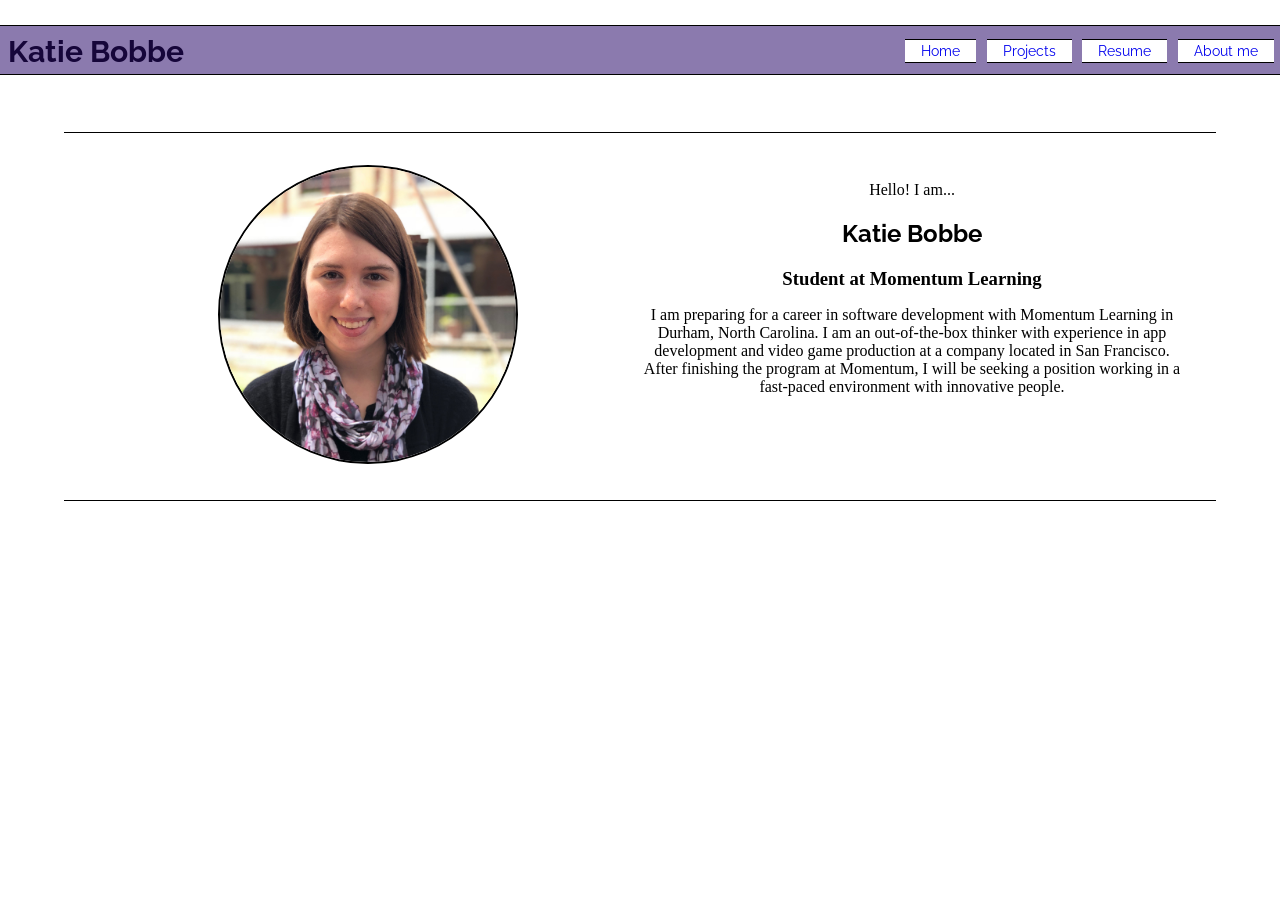
<file: index.html>
<!DOCTYPE html>
<html lang="en">
  <head>
    <title>Katie's Portfolio</title>
    <meta charset="utf-8">
    <meta http-equiv="X-UA-Compatible" content="IE=edge">
    <meta name="viewport" content="width=device-width, initial-scale=1">
    <meta name="viewport" content="initial-scale=1.0, width=device-width">
    <!-- import the webpage's stylesheet -->
    <link rel="stylesheet" href="styles.css">
    <link href="https://fonts.googleapis.com/css?family=Raleway" rel="stylesheet">
  </head>  

  <body>

    <div class="top-bar">
    <h2 class="name-top">Katie Bobbe</h2>
    <nav>
      <ul class="top-bar">
        <li class="top-bar-item"><a href="index.html">Home</a></li>
        <li class="top-bar-item"><a href="projects.html">Projects</a></li>
        <li class="top-bar-item"><a href="resume.html">Resume</a></li>
        <li class="top-bar-item"><a href="aboutme.html">About me</a></li>
        <!-- <li class="top-bar-item"><a href="travel.html">Travel</a></li> -->
      </ul>
    </nav>
    </div>

    <div class="clear-float"></div>

    <main class= "home-content">
      <img class="katie-img" src="katieimg.jpg">
      <div class="intro-content">
        <p>
          Hello! I am...
        </p>
        <h2 class="raleway-font">Katie Bobbe</h2>
        <h3>Student at Momentum Learning</h3>
        <p>
          I am preparing for a career in software development with Momentum Learning in Durham, North Carolina.
          I am an out-of-the-box thinker with experience in app development and video game production at a company located in San Francisco.
          After finishing the program at Momentum, I will be seeking a position working in a fast-paced environment with innovative people.
        </p>
      </div>

      <div class="clear-float"></div>

    </main>
    
  </body>
</html>
</file>
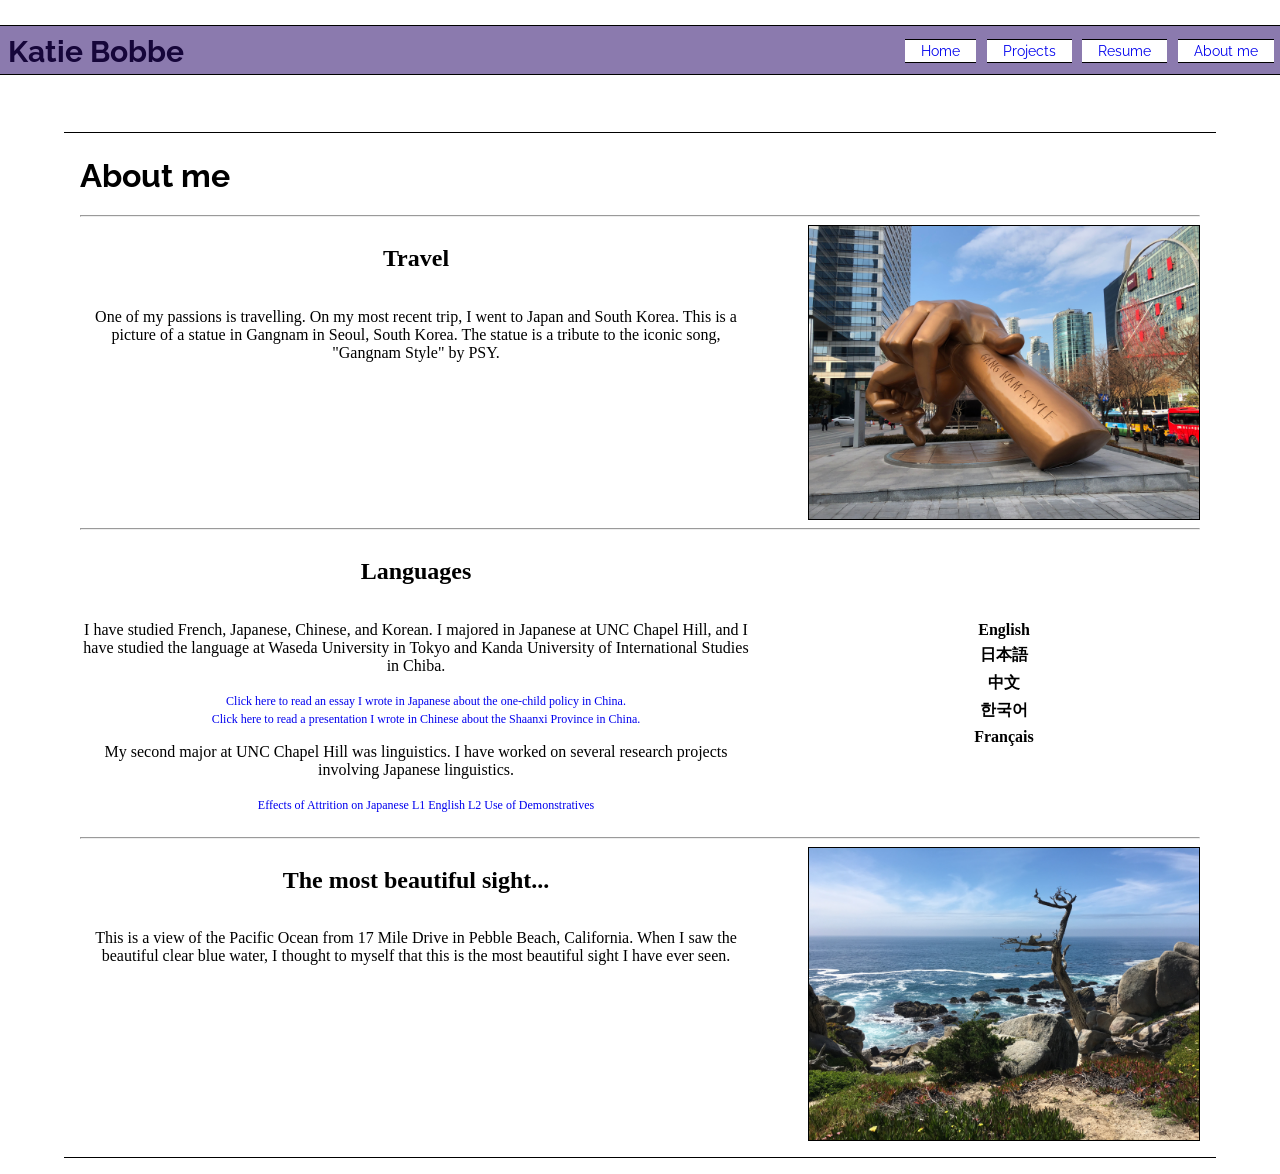
<file: aboutme.html>
<!DOCTYPE html>
<html lang="en">
  <head>
    <title>Katie's Portfolio</title>
    <meta charset="utf-8">
    <meta http-equiv="X-UA-Compatible" content="IE=edge">
    <meta name="viewport" content="width=device-width, initial-scale=1">
    <meta name="viewport" content="initial-scale=1.0, width=device-width">

    <!-- import the webpage's stylesheet -->
    <link rel="stylesheet" href="styles.css">
    <link href="https://fonts.googleapis.com/css?family=Raleway" rel="stylesheet">

  </head>  

  <body>
    <h2 class="name-top">Katie Bobbe</h2>

    <nav>
        <ul class="top-bar">
            <li class="top-bar-item"><a href="index.html">Home</a></li>
            <li class="top-bar-item"><a href="projects.html">Projects</a></li>
            <li class="top-bar-item"><a href="resume.html">Resume</a></li>
            <li class="top-bar-item"><a href="aboutme.html">About me</a></li>
        </ul>
    </nav>

    <div class="clear-float"></div>

    <main class="other-page-content">
      <h1 class="title-left">About me</h1>
      <hr>
      <h2 class="title-left project-title"> Travel </h2>
      <img class="project-img" src="gangnam.jpg">
      <div class="project-text">
        <p>
            One of my passions is travelling. On my most recent trip, I went to Japan and South Korea.
            This is a picture of a statue in Gangnam in Seoul, South Korea.
            The statue is a tribute to the iconic song, "Gangnam Style" by PSY.
        </p>
    </div>

    <div class="clear-float"></div>

      <hr>
        <h2 class="title-left project-title">Languages</h2>
        <ul class="language-list">
            <li>English</li>
            <li>日本語</li>
            <li>中文</li>
            <li>한국어</li>
            <li>Français</li>
        </ul>

        <div class="project-text">
          <p class="language-text">
              I have studied French, Japanese, Chinese, and Korean. I majored in Japanese at UNC Chapel Hill, and I have studied the language at Waseda University in Tokyo and Kanda University of International Studies in Chiba.
          </p>

          <ul class= "project-link-list">
            <li class="project-link-items"><a href= "Japanese_essay.pdf">Click here to read an essay I wrote in Japanese about the one-child policy in China.</a></li>
            <li class="project-link-items"><a href= "Shaanxi.pdf">Click here to read a presentation I wrote in Chinese about the Shaanxi Province in China.</a></li>
          </ul>

          <p>
              My second major at UNC Chapel Hill was linguistics. I have worked on several research projects involving Japanese linguistics.
          </p>

          <ul class= "project-link-list">
                <li class="project-link-items"><a href= "linguistics490.pdf">Effects of Attrition on Japanese L1 English L2 Use of Demonstratives</a></li>
              </ul>
        </div>

      <div class="clear-float"></div>

      <hr>
      <h2 class="title-left project-title">The most beautiful sight...</h2>
        <img class="project-img" src="beautifulsight.jpg">
        <div class="project-text">
          <p>
              This is a view of the Pacific Ocean from 17 Mile Drive in Pebble Beach, California. When I saw the beautiful clear blue water, I thought to myself that this is the most beautiful sight I have ever seen.
          </p>
          
        </div>
        
      <div class="clear-float"></div>

    </main>
  </body>
</html>
</file>
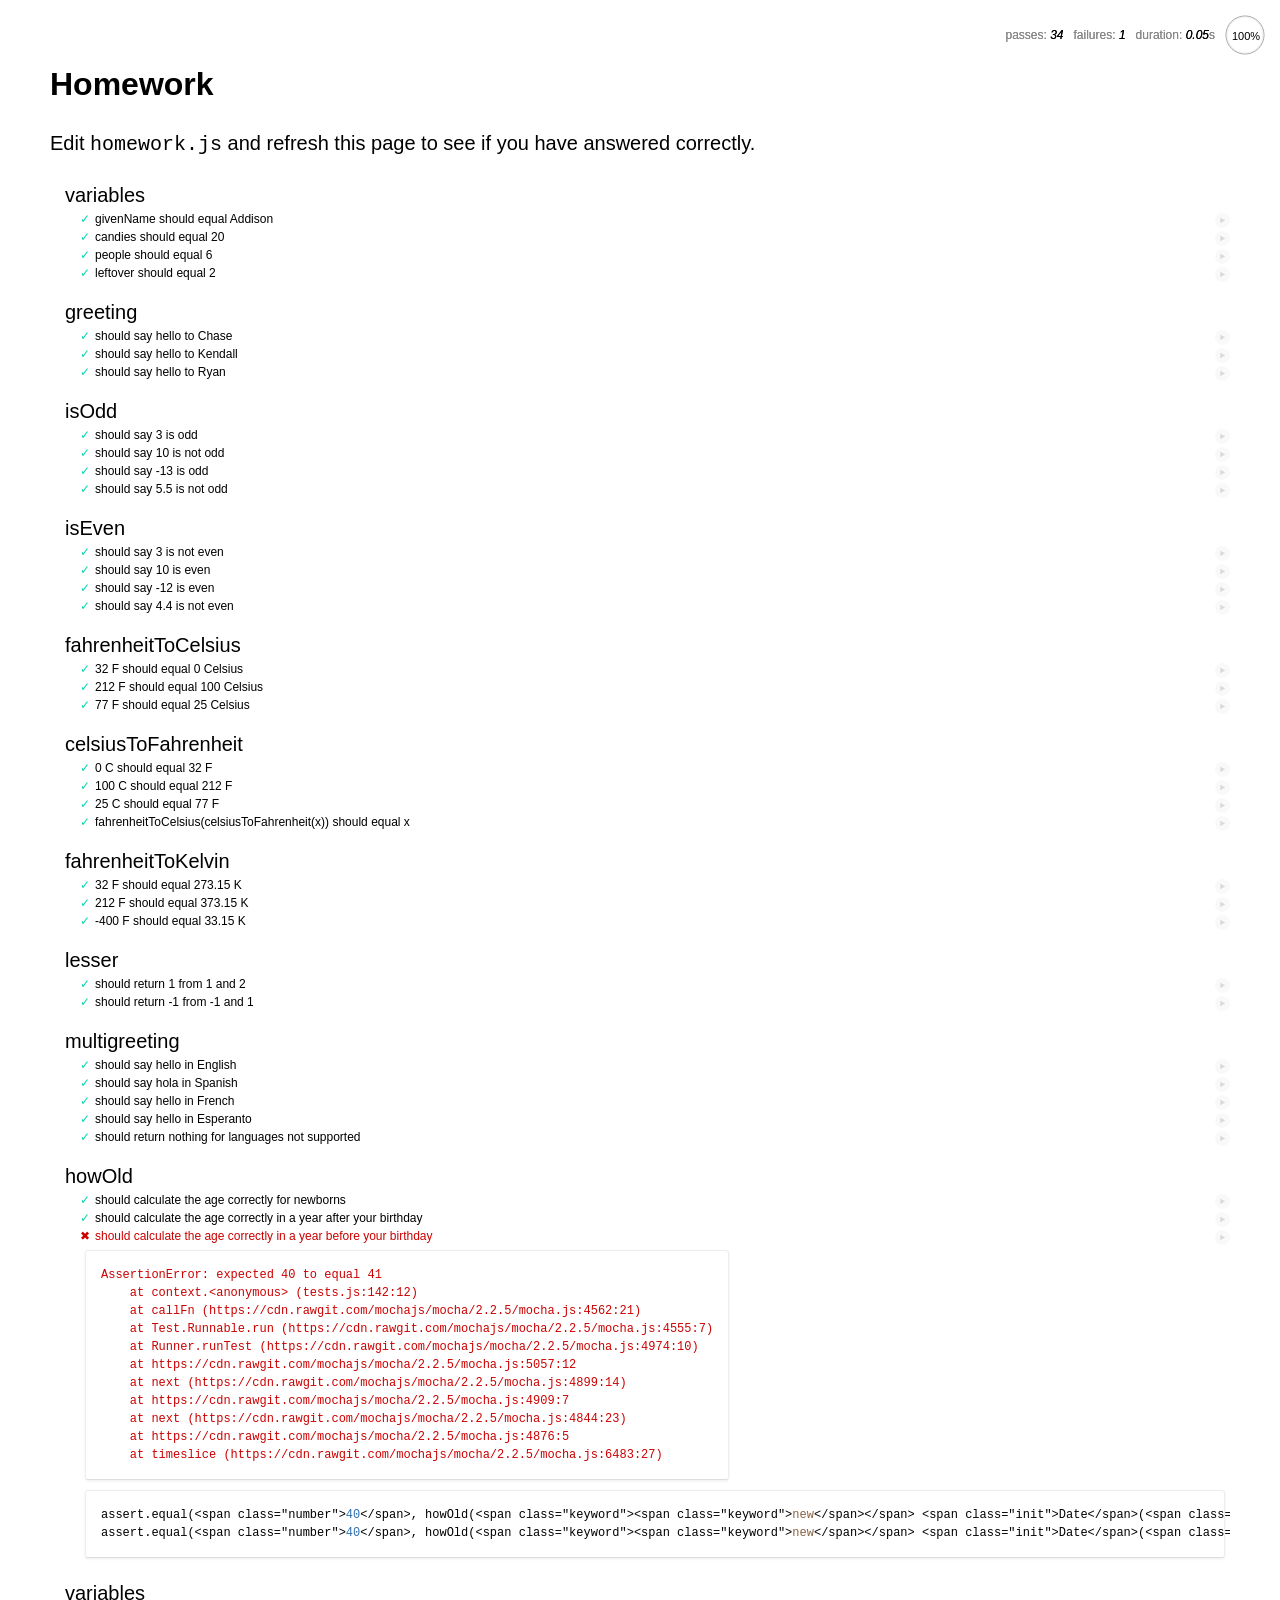
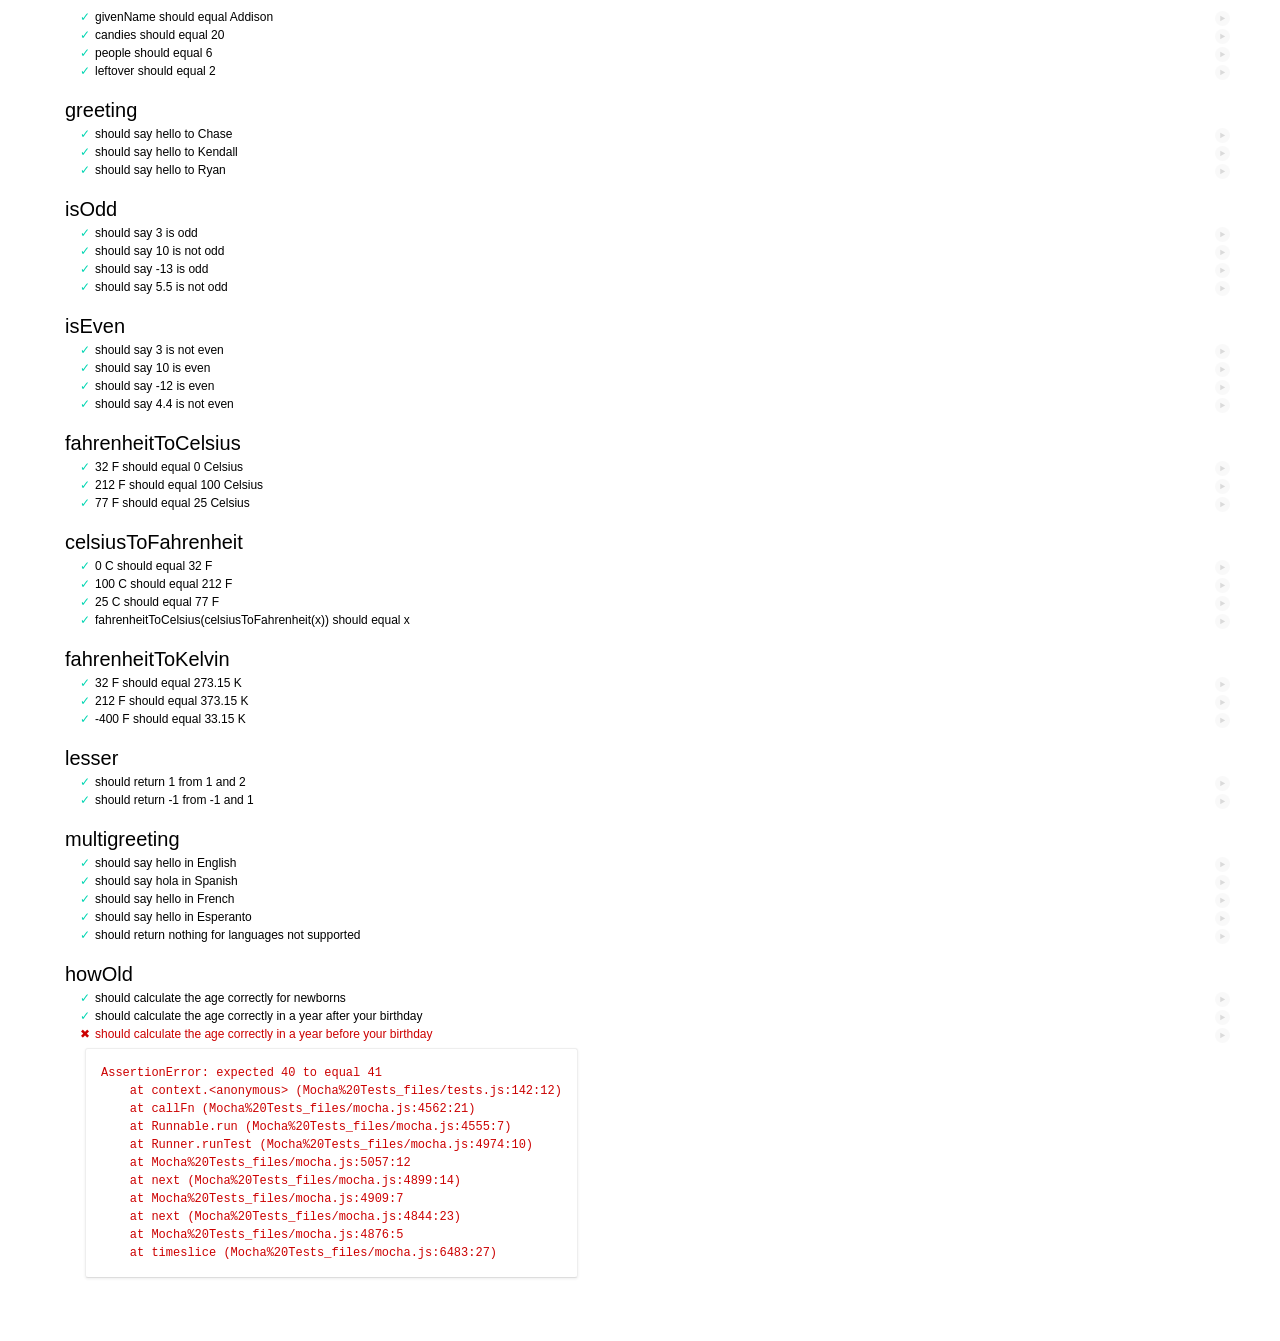
<file: Mocha Tests.htm>
<!-- saved from url=(0063)file:///Users/katiebobbe/momentum-hw/hw-w2d1-kcbobbe/index.html -->
<html><head><meta http-equiv="Content-Type" content="text/html; charset=UTF-8">
  
  <title>Mocha Tests</title>
  <link href="./Mocha Tests_files/mocha.css" rel="stylesheet">
</head>
<body>

  <div id="mocha">
    <h1 style="font-size: 2rem; font-weight: bold;">Homework</h1>
    <p>Edit <code>homework.js</code> and refresh this page to see if you have answered correctly.</p>
  <ul id="mocha-stats"><li class="progress"><canvas width="80" height="80" style="width: 40px; height: 40px;"></canvas></li><li class="passes"><a href="file:///Users/katiebobbe/momentum-hw/hw-w2d1-kcbobbe/index.html#">passes:</a> <em>34</em></li><li class="failures"><a href="file:///Users/katiebobbe/momentum-hw/hw-w2d1-kcbobbe/index.html#">failures:</a> <em>1</em></li><li class="duration">duration: <em>0.05</em>s</li></ul><ul id="mocha-report"><li class="suite"><h1><a href="file:///Users/katiebobbe/momentum-hw/hw-w2d1-kcbobbe/index.html?grep=variables">variables</a></h1><ul><li class="test pass fast"><h2>givenName should equal Addison<span class="duration">0ms</span> <a href="file:///Users/katiebobbe/momentum-hw/hw-w2d1-kcbobbe/index.html?grep=variables%20givenName%20should%20equal%20Addison" class="replay">‣</a></h2><pre style="display: none;"><code>assert.equal(<span class="string">'Addison'</span>, givenName)</code></pre></li><li class="test pass fast"><h2>candies should equal 20<span class="duration">0ms</span> <a href="file:///Users/katiebobbe/momentum-hw/hw-w2d1-kcbobbe/index.html?grep=variables%20candies%20should%20equal%2020" class="replay">‣</a></h2><pre style="display: none;"><code>assert.equal(<span class="number">20</span>, candies)</code></pre></li><li class="test pass fast"><h2>people should equal 6<span class="duration">0ms</span> <a href="file:///Users/katiebobbe/momentum-hw/hw-w2d1-kcbobbe/index.html?grep=variables%20people%20should%20equal%206" class="replay">‣</a></h2><pre style="display: none;"><code>assert.equal(<span class="number">6</span>, people)</code></pre></li><li class="test pass fast"><h2>leftover should equal 2<span class="duration">0ms</span> <a href="file:///Users/katiebobbe/momentum-hw/hw-w2d1-kcbobbe/index.html?grep=variables%20leftover%20should%20equal%202" class="replay">‣</a></h2><pre style="display: none;"><code>assert.equal(<span class="number">2</span>, leftover)</code></pre></li></ul></li><li class="suite"><h1><a href="file:///Users/katiebobbe/momentum-hw/hw-w2d1-kcbobbe/index.html?grep=greeting">greeting</a></h1><ul><li class="test pass fast"><h2>should say hello to Chase<span class="duration">0ms</span> <a href="file:///Users/katiebobbe/momentum-hw/hw-w2d1-kcbobbe/index.html?grep=greeting%20should%20say%20hello%20to%20Chase" class="replay">‣</a></h2><pre style="display: none;"><code>assert.equal("Hello, Chase!", greeting(<span class="string">'Chase'</span>))</code></pre></li><li class="test pass fast"><h2>should say hello to Kendall<span class="duration">0ms</span> <a href="file:///Users/katiebobbe/momentum-hw/hw-w2d1-kcbobbe/index.html?grep=greeting%20should%20say%20hello%20to%20Kendall" class="replay">‣</a></h2><pre style="display: none;"><code>assert.equal("Hello, Kendall!", greeting(<span class="string">'Kendall'</span>))</code></pre></li><li class="test pass fast"><h2>should say hello to Ryan<span class="duration">0ms</span> <a href="file:///Users/katiebobbe/momentum-hw/hw-w2d1-kcbobbe/index.html?grep=greeting%20should%20say%20hello%20to%20Ryan" class="replay">‣</a></h2><pre style="display: none;"><code>assert.equal("Hello, Ryan!", greeting(<span class="string">'Ryan'</span>))</code></pre></li></ul></li><li class="suite"><h1><a href="file:///Users/katiebobbe/momentum-hw/hw-w2d1-kcbobbe/index.html?grep=isOdd">isOdd</a></h1><ul><li class="test pass fast"><h2>should say 3 is odd<span class="duration">0ms</span> <a href="file:///Users/katiebobbe/momentum-hw/hw-w2d1-kcbobbe/index.html?grep=isOdd%20should%20say%203%20is%20odd" class="replay">‣</a></h2><pre style="display: none;"><code>assert.equal(true, isOdd(<span class="number">3</span>))</code></pre></li><li class="test pass fast"><h2>should say 10 is not odd<span class="duration">0ms</span> <a href="file:///Users/katiebobbe/momentum-hw/hw-w2d1-kcbobbe/index.html?grep=isOdd%20should%20say%2010%20is%20not%20odd" class="replay">‣</a></h2><pre style="display: none;"><code>assert.equal(false, isOdd(<span class="number">10</span>))</code></pre></li><li class="test pass fast"><h2>should say -13 is odd<span class="duration">0ms</span> <a href="file:///Users/katiebobbe/momentum-hw/hw-w2d1-kcbobbe/index.html?grep=isOdd%20should%20say%20-13%20is%20odd" class="replay">‣</a></h2><pre style="display: none;"><code>assert.equal(true, isOdd(-<span class="number">13</span>))</code></pre></li><li class="test pass fast"><h2>should say 5.5 is not odd<span class="duration">0ms</span> <a href="file:///Users/katiebobbe/momentum-hw/hw-w2d1-kcbobbe/index.html?grep=isOdd%20should%20say%205.5%20is%20not%20odd" class="replay">‣</a></h2><pre style="display: none;"><code>assert.equal(false, isOdd(<span class="number"><span class="number">5</span>.<span class="number">5</span></span>))</code></pre></li></ul></li><li class="suite"><h1><a href="file:///Users/katiebobbe/momentum-hw/hw-w2d1-kcbobbe/index.html?grep=isEven">isEven</a></h1><ul><li class="test pass fast"><h2>should say 3 is not even<span class="duration">0ms</span> <a href="file:///Users/katiebobbe/momentum-hw/hw-w2d1-kcbobbe/index.html?grep=isEven%20should%20say%203%20is%20not%20even" class="replay">‣</a></h2><pre style="display: none;"><code>assert.equal(false, isEven(<span class="number">3</span>))</code></pre></li><li class="test pass fast"><h2>should say 10 is even<span class="duration">0ms</span> <a href="file:///Users/katiebobbe/momentum-hw/hw-w2d1-kcbobbe/index.html?grep=isEven%20should%20say%2010%20is%20even" class="replay">‣</a></h2><pre style="display: none;"><code>assert.equal(true, isEven(<span class="number">10</span>))</code></pre></li><li class="test pass fast"><h2>should say -12 is even<span class="duration">0ms</span> <a href="file:///Users/katiebobbe/momentum-hw/hw-w2d1-kcbobbe/index.html?grep=isEven%20should%20say%20-12%20is%20even" class="replay">‣</a></h2><pre style="display: none;"><code>assert.equal(true, isEven(-<span class="number">12</span>))</code></pre></li><li class="test pass fast"><h2>should say 4.4 is not even<span class="duration">0ms</span> <a href="file:///Users/katiebobbe/momentum-hw/hw-w2d1-kcbobbe/index.html?grep=isEven%20should%20say%204.4%20is%20not%20even" class="replay">‣</a></h2><pre style="display: none;"><code>assert.equal(false, isEven(<span class="number"><span class="number">4</span>.<span class="number">4</span></span>))</code></pre></li></ul></li><li class="suite"><h1><a href="file:///Users/katiebobbe/momentum-hw/hw-w2d1-kcbobbe/index.html?grep=fahrenheitToCelsius">fahrenheitToCelsius</a></h1><ul><li class="test pass fast"><h2>32 F should equal 0 Celsius<span class="duration">0ms</span> <a href="file:///Users/katiebobbe/momentum-hw/hw-w2d1-kcbobbe/index.html?grep=fahrenheitToCelsius%2032%20F%20should%20equal%200%20Celsius" class="replay">‣</a></h2><pre style="display: none;"><code>assert.equal(<span class="number">0</span>, fahrenheitToCelsius(<span class="number">32</span>));</code></pre></li><li class="test pass fast"><h2>212 F should equal 100 Celsius<span class="duration">0ms</span> <a href="file:///Users/katiebobbe/momentum-hw/hw-w2d1-kcbobbe/index.html?grep=fahrenheitToCelsius%20212%20F%20should%20equal%20100%20Celsius" class="replay">‣</a></h2><pre style="display: none;"><code>assert.equal(<span class="number">100</span>, fahrenheitToCelsius(<span class="number">212</span>));</code></pre></li><li class="test pass fast"><h2>77 F should equal 25 Celsius<span class="duration">0ms</span> <a href="file:///Users/katiebobbe/momentum-hw/hw-w2d1-kcbobbe/index.html?grep=fahrenheitToCelsius%2077%20F%20should%20equal%2025%20Celsius" class="replay">‣</a></h2><pre style="display: none;"><code>assert.equal(<span class="number">25</span>, fahrenheitToCelsius(<span class="number">77</span>));</code></pre></li></ul></li><li class="suite"><h1><a href="file:///Users/katiebobbe/momentum-hw/hw-w2d1-kcbobbe/index.html?grep=celsiusToFahrenheit">celsiusToFahrenheit</a></h1><ul><li class="test pass fast"><h2>0 C should equal 32 F<span class="duration">0ms</span> <a href="file:///Users/katiebobbe/momentum-hw/hw-w2d1-kcbobbe/index.html?grep=celsiusToFahrenheit%200%20C%20should%20equal%2032%20F" class="replay">‣</a></h2><pre style="display: none;"><code>assert.equal(<span class="number">32</span>, celsiusToFahrenheit(<span class="number">0</span>));</code></pre></li><li class="test pass fast"><h2>100 C should equal 212 F<span class="duration">0ms</span> <a href="file:///Users/katiebobbe/momentum-hw/hw-w2d1-kcbobbe/index.html?grep=celsiusToFahrenheit%20100%20C%20should%20equal%20212%20F" class="replay">‣</a></h2><pre style="display: none;"><code>assert.equal(<span class="number">212</span>, celsiusToFahrenheit(<span class="number">100</span>));</code></pre></li><li class="test pass fast"><h2>25 C should equal 77 F<span class="duration">1ms</span> <a href="file:///Users/katiebobbe/momentum-hw/hw-w2d1-kcbobbe/index.html?grep=celsiusToFahrenheit%2025%20C%20should%20equal%2077%20F" class="replay">‣</a></h2><pre style="display: none;"><code>assert.equal(<span class="number">77</span>, celsiusToFahrenheit(<span class="number">25</span>));</code></pre></li><li class="test pass fast"><h2>fahrenheitToCelsius(celsiusToFahrenheit(x)) should equal x<span class="duration">13ms</span> <a href="file:///Users/katiebobbe/momentum-hw/hw-w2d1-kcbobbe/index.html?grep=celsiusToFahrenheit%20fahrenheitToCelsius(celsiusToFahrenheit(x))%20should%20equal%20x" class="replay">‣</a></h2><pre style="display: none;"><code>for (<span class="keyword">var</span> i = <span class="number">0</span>; i &lt; <span class="number">100</span>; i++) {
  <span class="keyword">var</span> x = Math.random() * <span class="number">1000</span> - <span class="number">500</span>;
  assert.closeTo(x, fahrenheitToCelsius(celsiusToFahrenheit(x)), <span class="number"><span class="number">0</span>.<span class="number">001</span></span>);
  assert.closeTo(x, celsiusToFahrenheit(fahrenheitToCelsius(x)), <span class="number"><span class="number">0</span>.<span class="number">001</span></span>);
}</code></pre></li></ul></li><li class="suite"><h1><a href="file:///Users/katiebobbe/momentum-hw/hw-w2d1-kcbobbe/index.html?grep=fahrenheitToKelvin">fahrenheitToKelvin</a></h1><ul><li class="test pass fast"><h2>32 F should equal 273.15 K<span class="duration">0ms</span> <a href="file:///Users/katiebobbe/momentum-hw/hw-w2d1-kcbobbe/index.html?grep=fahrenheitToKelvin%2032%20F%20should%20equal%20273.15%20K" class="replay">‣</a></h2><pre style="display: none;"><code>assert.equal(<span class="number"><span class="number">273</span>.<span class="number">15</span></span>, fahrenheitToKelvin(<span class="number">32</span>));</code></pre></li><li class="test pass fast"><h2>212 F should equal 373.15 K<span class="duration">0ms</span> <a href="file:///Users/katiebobbe/momentum-hw/hw-w2d1-kcbobbe/index.html?grep=fahrenheitToKelvin%20212%20F%20should%20equal%20373.15%20K" class="replay">‣</a></h2><pre style="display: none;"><code>assert.equal(<span class="number"><span class="number">373</span>.<span class="number">15</span></span>, fahrenheitToKelvin(<span class="number">212</span>));</code></pre></li><li class="test pass fast"><h2>-400 F should equal 33.15 K<span class="duration">0ms</span> <a href="file:///Users/katiebobbe/momentum-hw/hw-w2d1-kcbobbe/index.html?grep=fahrenheitToKelvin%20-400%20F%20should%20equal%2033.15%20K" class="replay">‣</a></h2><pre style="display: none;"><code>assert.closeTo(<span class="number"><span class="number">33</span>.<span class="number">15</span></span>, fahrenheitToKelvin(-<span class="number">400</span>), <span class="number"><span class="number">0</span>.<span class="number">001</span></span>);</code></pre></li></ul></li><li class="suite"><h1><a href="file:///Users/katiebobbe/momentum-hw/hw-w2d1-kcbobbe/index.html?grep=lesser">lesser</a></h1><ul><li class="test pass fast"><h2>should return 1 from 1 and 2<span class="duration">0ms</span> <a href="file:///Users/katiebobbe/momentum-hw/hw-w2d1-kcbobbe/index.html?grep=lesser%20should%20return%201%20from%201%20and%202" class="replay">‣</a></h2><pre style="display: none;"><code>assert.equal(<span class="number">1</span>, lesser(<span class="number">1</span>, <span class="number">2</span>));
assert.equal(<span class="number">1</span>, lesser(<span class="number">2</span>, <span class="number">1</span>));</code></pre></li><li class="test pass fast"><h2>should return -1 from -1 and 1<span class="duration">0ms</span> <a href="file:///Users/katiebobbe/momentum-hw/hw-w2d1-kcbobbe/index.html?grep=lesser%20should%20return%20-1%20from%20-1%20and%201" class="replay">‣</a></h2><pre style="display: none;"><code>assert.equal(-<span class="number">1</span>, lesser(-<span class="number">1</span>, <span class="number">1</span>));
assert.equal(-<span class="number">1</span>, lesser(<span class="number">1</span>, -<span class="number">1</span>));</code></pre></li></ul></li><li class="suite"><h1><a href="file:///Users/katiebobbe/momentum-hw/hw-w2d1-kcbobbe/index.html?grep=multigreeting">multigreeting</a></h1><ul><li class="test pass fast"><h2>should say hello in English<span class="duration">0ms</span> <a href="file:///Users/katiebobbe/momentum-hw/hw-w2d1-kcbobbe/index.html?grep=multigreeting%20should%20say%20hello%20in%20English" class="replay">‣</a></h2><pre style="display: none;"><code>assert.equal("Hello, Julian!", multigreeting("Julian", "en"));</code></pre></li><li class="test pass fast"><h2>should say hola in Spanish<span class="duration">0ms</span> <a href="file:///Users/katiebobbe/momentum-hw/hw-w2d1-kcbobbe/index.html?grep=multigreeting%20should%20say%20hola%20in%20Spanish" class="replay">‣</a></h2><pre style="display: none;"><code>assert.equal("¡Hola, Julian!", multigreeting("Julian", "es"));</code></pre></li><li class="test pass fast"><h2>should say hello in French<span class="duration">0ms</span> <a href="file:///Users/katiebobbe/momentum-hw/hw-w2d1-kcbobbe/index.html?grep=multigreeting%20should%20say%20hello%20in%20French" class="replay">‣</a></h2><pre style="display: none;"><code>assert.equal("Bonjour, Julian!", multigreeting("Julian", "fr"));</code></pre></li><li class="test pass fast"><h2>should say hello in Esperanto<span class="duration">0ms</span> <a href="file:///Users/katiebobbe/momentum-hw/hw-w2d1-kcbobbe/index.html?grep=multigreeting%20should%20say%20hello%20in%20Esperanto" class="replay">‣</a></h2><pre style="display: none;"><code>assert.equal("Saluton, Julian!", multigreeting("Julian", "eo"));</code></pre></li><li class="test pass fast"><h2>should return nothing for languages not supported<span class="duration">0ms</span> <a href="file:///Users/katiebobbe/momentum-hw/hw-w2d1-kcbobbe/index.html?grep=multigreeting%20should%20return%20nothing%20for%20languages%20not%20supported" class="replay">‣</a></h2><pre style="display: none;"><code>assert.isUndefined(multigreeting("Julian", "zz"));</code></pre></li></ul></li><li class="suite"><h1><a href="file:///Users/katiebobbe/momentum-hw/hw-w2d1-kcbobbe/index.html?grep=howOld">howOld</a></h1><ul><li class="test pass fast"><h2>should calculate the age correctly for newborns<span class="duration">0ms</span> <a href="file:///Users/katiebobbe/momentum-hw/hw-w2d1-kcbobbe/index.html?grep=howOld%20should%20calculate%20the%20age%20correctly%20for%20newborns" class="replay">‣</a></h2><pre style="display: none;"><code>assert.equal(<span class="number">0</span>, howOld(<span class="keyword"><span class="keyword">new</span></span> <span class="init">Date</span>(<span class="number">2018</span>, <span class="number">1</span>, <span class="number">1</span>), <span class="keyword"><span class="keyword">new</span></span> <span class="init">Date</span>(<span class="number">2018</span>, <span class="number">1</span>, <span class="number">1</span>)));</code></pre></li><li class="test pass fast"><h2>should calculate the age correctly in a year after your birthday<span class="duration">0ms</span> <a href="file:///Users/katiebobbe/momentum-hw/hw-w2d1-kcbobbe/index.html?grep=howOld%20should%20calculate%20the%20age%20correctly%20in%20a%20year%20after%20your%20birthday" class="replay">‣</a></h2><pre style="display: none;"><code>assert.equal(<span class="number">41</span>, howOld(<span class="keyword"><span class="keyword">new</span></span> <span class="init">Date</span>(<span class="number">1976</span>, <span class="number">9</span>, <span class="number">4</span>), <span class="keyword"><span class="keyword">new</span></span> <span class="init">Date</span>(<span class="number">2017</span>, <span class="number">9</span>, <span class="number">10</span>)));
assert.equal(<span class="number">41</span>, howOld(<span class="keyword"><span class="keyword">new</span></span> <span class="init">Date</span>(<span class="number">1976</span>, <span class="number">9</span>, <span class="number">4</span>), <span class="keyword"><span class="keyword">new</span></span> <span class="init">Date</span>(<span class="number">2017</span>, <span class="number">10</span>, <span class="number">10</span>)));</code></pre></li><li class="test fail"><h2>should calculate the age correctly in a year before your birthday <a href="file:///Users/katiebobbe/momentum-hw/hw-w2d1-kcbobbe/index.html?grep=howOld%20should%20calculate%20the%20age%20correctly%20in%20a%20year%20before%20your%20birthday" class="replay">‣</a></h2><pre class="error">AssertionError: expected 40 to equal 41
    at context.&lt;anonymous&gt; (tests.js:142:12)
    at callFn (https://cdn.rawgit.com/mochajs/mocha/2.2.5/mocha.js:4562:21)
    at Test.Runnable.run (https://cdn.rawgit.com/mochajs/mocha/2.2.5/mocha.js:4555:7)
    at Runner.runTest (https://cdn.rawgit.com/mochajs/mocha/2.2.5/mocha.js:4974:10)
    at https://cdn.rawgit.com/mochajs/mocha/2.2.5/mocha.js:5057:12
    at next (https://cdn.rawgit.com/mochajs/mocha/2.2.5/mocha.js:4899:14)
    at https://cdn.rawgit.com/mochajs/mocha/2.2.5/mocha.js:4909:7
    at next (https://cdn.rawgit.com/mochajs/mocha/2.2.5/mocha.js:4844:23)
    at https://cdn.rawgit.com/mochajs/mocha/2.2.5/mocha.js:4876:5
    at timeslice (https://cdn.rawgit.com/mochajs/mocha/2.2.5/mocha.js:6483:27)</pre><pre style="display: block;"><code>assert.equal(<span class="number">40</span>, howOld(<span class="keyword"><span class="keyword">new</span></span> <span class="init">Date</span>(<span class="number">1975</span>, <span class="number">9</span>, <span class="number">4</span>), <span class="keyword"><span class="keyword">new</span></span> <span class="init">Date</span>(<span class="number">2017</span>, <span class="number">8</span>, <span class="number">10</span>)));
assert.equal(<span class="number">40</span>, howOld(<span class="keyword"><span class="keyword">new</span></span> <span class="init">Date</span>(<span class="number">1975</span>, <span class="number">9</span>, <span class="number">4</span>), <span class="keyword"><span class="keyword">new</span></span> <span class="init">Date</span>(<span class="number">2017</span>, <span class="number">9</span>, <span class="number">1</span>)));</code></pre></li></ul></li></ul></div>

  <script src="./Mocha Tests_files/index.js"></script>
  <script src="./Mocha Tests_files/mocha.js"></script>
  <script src="./Mocha Tests_files/chai.js"></script>

  <script>mocha.setup({
    ui: 'bdd',
    bail: true
  })</script>
  <script src="./Mocha Tests_files/homework.js"></script>
  <script src="./Mocha Tests_files/tests.js"></script>
  <script>
    mocha.checkLeaks();
    mocha.run();
  </script>


</body></html>
</file>
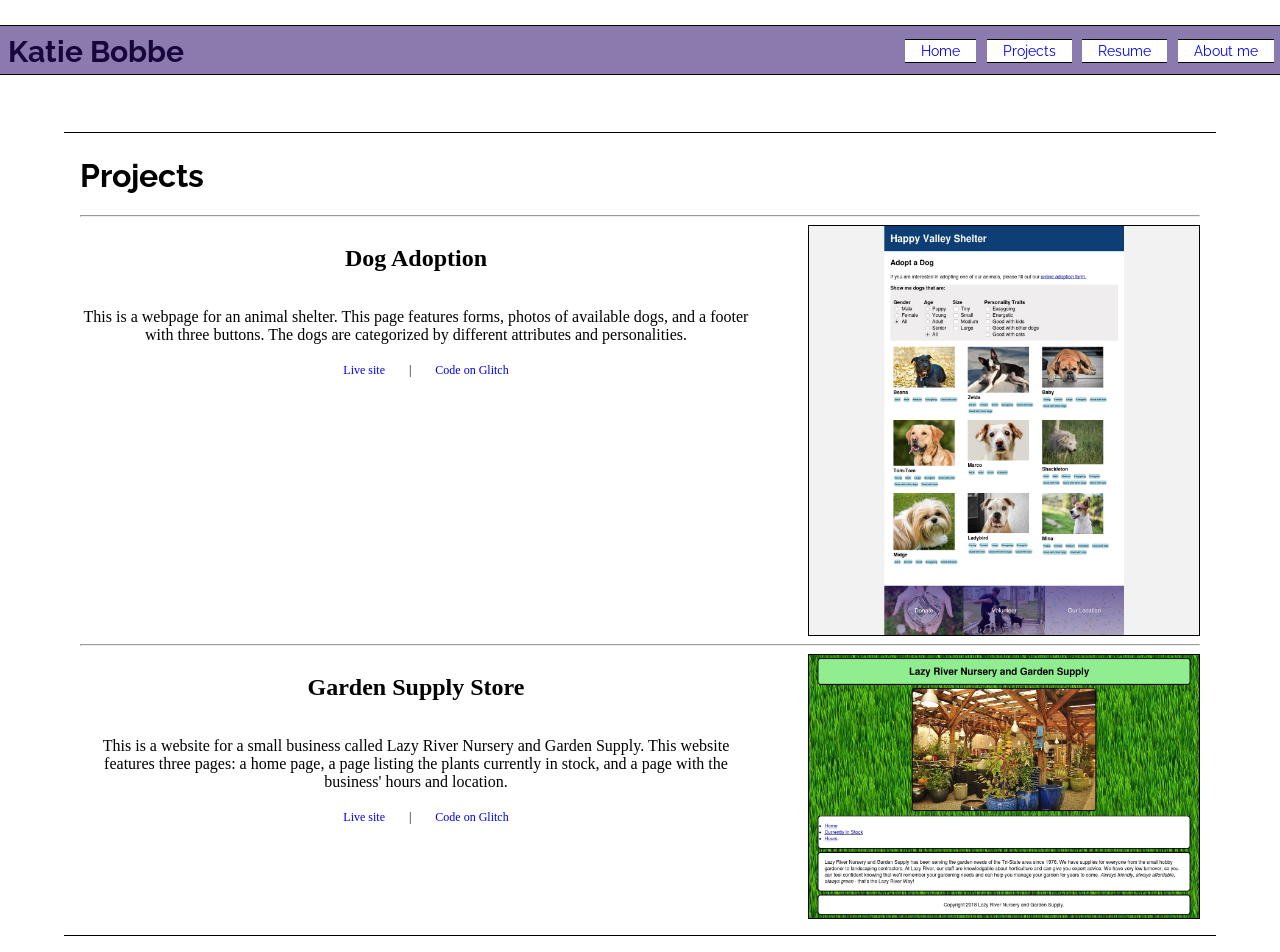
<file: projects.html>
<!DOCTYPE html>
<html lang="en">
  <head>
    <title>Katie's Portfolio</title>
    <meta charset="utf-8">
    <meta http-equiv="X-UA-Compatible" content="IE=edge">
    <meta name="viewport" content="width=device-width, initial-scale=1">
    <meta name="viewport" content="initial-scale=1.0, width=device-width">
    <!-- import the webpage's stylesheet -->
    <link rel="stylesheet" href="styles.css">
    <link href="https://fonts.googleapis.com/css?family=Raleway" rel="stylesheet">

  </head>  

  <body>

    <h2 class="name-top">Katie Bobbe</h2>

    <nav>
      <ul class="top-bar">
        <li class="top-bar-item"><a href="index.html">Home</a></li>
        <li class="top-bar-item"><a href="projects.html">Projects</a></li>
        <li class="top-bar-item"><a href="resume.html">Resume</a></li>
        <li class="top-bar-item"><a href="aboutme.html">About me</a></li>
      </ul>
    </nav>

    <div class="clear-float"></div>

    <main class="other-page-content">
      <h1 class="title-left">Projects</h1>
      <hr>
      <h2 class="title-left project-title"> Dog Adoption </h2>
      <img class="project-img" src="project2screenshot.jpg">
      <div class="project-text">
        <p>
          This is a webpage for an animal shelter.
          This page features forms, photos of available dogs, and a footer with three buttons.
          The dogs are categorized by different attributes and personalities.
        </p>

        <ul class="project-link-list">
          <li class="project-link-items"><a href= "https://mud-legend.glitch.me/">Live site</a></li>
          <li class="project-link-items separator">|</li>
          <li class="project-link-items"><a href= "https://glitch.com/~mud-legend">Code on Glitch</a></li>
        </ul>
      </div>

      <div class="clear-float"></div>

      <hr>

      <h2 class="title-left project-title">Garden Supply Store</h2>
      <img class="project-img" src="project1screenshot.jpg">
      <div class="project-text">
        <p>
          This is a website for a small business called Lazy River Nursery and Garden Supply.
          This website features three pages: a home page, a page listing the plants currently in stock, and a page with the business' hours and location.
        </p>

        <ul class= "project-link-list">
          <li class="project-link-items"><a href= "https://holly-quail.glitch.me/">Live site</a></li>
          <li class="project-link-items separator">|</li>
          <li class="project-link-items"><a href= "https://glitch.com/~holly-quail">Code on Glitch</a></li>
        </ul>
      </div>

      <div class="clear-float"></div>
      
    </main>
  </body>
</html>
</file>
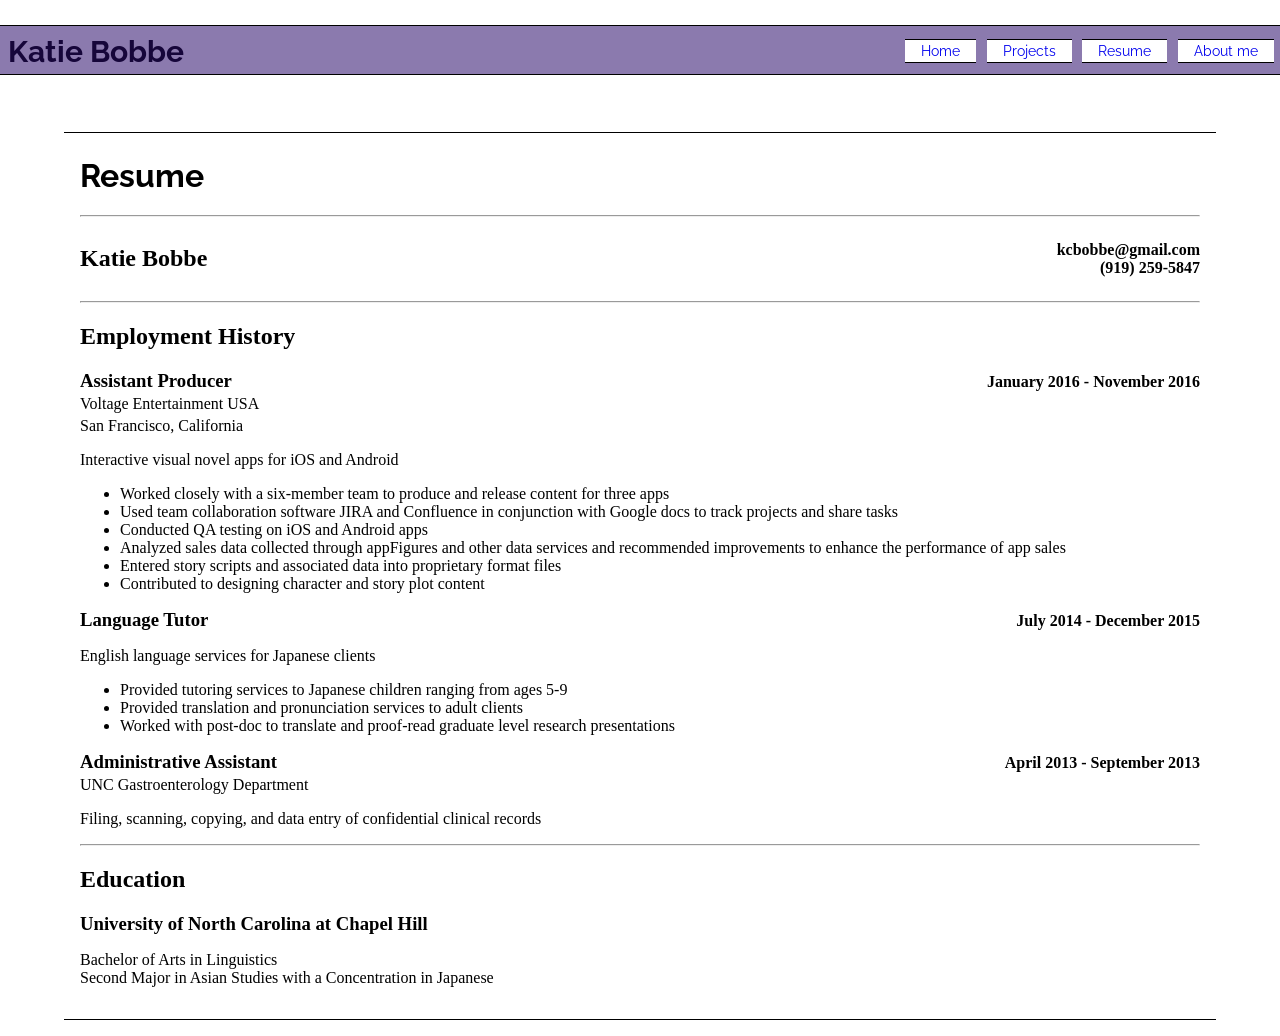
<file: resume.html>
<!DOCTYPE html>
<html lang="en">
  <head>
    <title>Katie's Portfolio</title>
    <meta charset="utf-8">
    <meta http-equiv="X-UA-Compatible" content="IE=edge">
    <meta name="viewport" content="width=device-width, initial-scale=1">
    <meta name="viewport" content="initial-scale=1.0, width=device-width">

    <!-- import the webpage's stylesheet -->
    <link rel="stylesheet" href="styles.css">
    <link href="https://fonts.googleapis.com/css?family=Raleway" rel="stylesheet">
  </head>  

  <body>
    <h2 class="name-top">Katie Bobbe</h2>

    <nav>
      <ul class="top-bar">
        <li class="top-bar-item"><a href="index.html">Home</a></li>
        <li class="top-bar-item"><a href="projects.html">Projects</a></li>
        <li class="top-bar-item"><a href="resume.html">Resume</a></li>
        <li class="top-bar-item"><a href="aboutme.html">About me</a></li>
      </ul>
    </nav>

    <div class="clear-float"></div>

    <main class="resume-content">

      <h1>Resume</h1>
      <hr>
      <h2 class="resume-left">Katie Bobbe</h2>
      <p class="resume-right">
        kcbobbe@gmail.com
        <br>
        (919) 259-5847
      </p>

      <div class="clear-float"></div>
    
      <hr>
      <div class="resume-employment">
        <h2>Employment History</h2>

        <div class="clear-float"></div>

        <div class="resume-entry">
          <h3 class="resume-left">Assistant Producer</h3>
          <h4 class="resume-right">January 2016 - November 2016</h4>

          <div class="clear-float"></div>

          <h4>Voltage Entertainment USA</h4>
          <h4>San Francisco, California</h4>
        </div>

          <p class="resume-tagline">
            Interactive visual novel apps for iOS and Android
           </p>

          <ul>
            <li>Worked closely with a six-member team to produce and release content for three apps</li>
            <li>Used team collaboration software JIRA and Confluence in conjunction with Google docs to track projects and share tasks</li>
            <li>Conducted QA testing on iOS and Android apps</li>
            <li>Analyzed sales data collected through appFigures and other data services and recommended improvements to enhance the performance of app sales</li>
            <li>Entered story scripts and associated data into proprietary format files</li>
            <li>Contributed to designing character and story plot content</li>
          </ul>
        </div>

        <div class="resume-entry">
          <h3 class="resume-left">Language Tutor</h3>
          <h4 class="resume-right">July 2014 - December 2015</h4>

          <div class="clear-float"></div>

          <p class="resume-tagline">English language services for Japanese clients</p>

          <ul>
            <li>Provided tutoring services to Japanese children ranging from ages 5-9</li>
            <li>Provided translation and pronunciation services to adult clients</li>
            <li>Worked with post-doc to translate and proof-read graduate level research presentations</li>
          </ul>

        </div>

        <div class="resume-entry">
          <h3 class="resume-left">Administrative Assistant</h3>
          <h4 class="resume-right">April 2013 - September 2013</h4>

          <div class="clear-float"></div>

          <h4>UNC Gastroenterology Department</h4>
          <p class="resume-tagline">Filing, scanning, copying, and data entry of confidential clinical records</p>
        </div>
    <hr>
    
    <div class="resume-entry">
      <h2 class="resume-education">Education</h2>
      <h3>University of North Carolina at Chapel Hill</h3>
      <p>
        Bachelor of Arts in Linguistics
        <br>
        Second Major in Asian Studies with a Concentration in Japanese
        <br>
      </p>
    </div>

    </main>

    
  </body>
</html>
</file>
<file: styles.css>
body{
    color: black;
    margin:0;
    padding:0;
    /* font-family: Helvetica, Arial, sans-serif;    */
    font-family:serif;
}

*{
    box-sizing:border-box;
}

.name-top{
    color:#16063A;
    padding:.5rem;
    font-size: 30px;
    font-family: 'Raleway', sans-serif;
    background-color: #8B7AAE;
    border-top: 1px solid black;
    border-bottom:1px solid black;

}

.home-content{
    margin:auto;
    margin-bottom:1rem;
    margin-top:2rem;
    padding:2rem;
    width:90%;
    text-align:center;
    border-top:1px solid black;
    border-bottom:1px solid black;
}

.other-page-content{
    margin:auto;
    margin-bottom:1rem;
    margin-top:2rem;
    padding:1rem;
    width:90%;
    text-align:center;
    border-top:1px solid black;
    border-bottom:1px solid black;
}

.katie-img{
    max-width:50%;
    border-radius:50%;
    border: 2px solid black;
}

nav{
    list-style-type:none;
    font-family: 'Raleway', sans-serif;
    margin:0;
}

nav ul{
    text-align:center;
    padding:0;
}

nav li {
    display: inline-block;
    font-size: 14px;
    padding-top:.2rem;
    padding-bottom:.2rem;
    margin:0 .4rem 0 0;
    border-top:1px solid black;
    border-bottom:1px solid black;
    background-color:white;
}

li a{
    text-decoration:none;
}

.language-list{
    width:100%;
    margin:0;
    padding:0;
}

.language-list li{
    display:inline-block;
    font-weight:bold;
    padding:.2rem;

}
    
.project-img{
    border:1px solid black;
    width:90%;
}

.project-link-list{
    list-style-type:none;
    text-align:center;
}

.project-link-items{
    display: inline-block;
    font-size: 12px;
    padding-right:20px;
}
.resume-content{
    margin:auto;
    margin-bottom:1rem;
    margin-top:2rem;
    padding:1rem;
    width:90%;
    border-top:1px solid black;
    border-bottom:1px solid black;
}

h3{
    margin-top:0;
    margin-bottom:0;
}

h4{
    margin-top:.2rem;
    margin-bottom:0;
    font-weight:normal;
}

.title-left{
    text-align:left;
}

h1{
    font-family: 'Raleway', sans-serif;
    margin-top:.5rem;
}


@media screen and (min-width: 992px){

    nav{
        width:50%;
        /* margin-top:1.3rem; */
        margin-top:25px;
        float:right;
        height:50px;
        text-align:right;
        border-top:1px solid black;
        border-bottom:1px solid black;
        background-color:#8B7AAE;

    }

    nav ul{
        margin-right:0;
        margin-top:13px;
        text-align:right;
    }

    nav li{
        padding-right:1rem;
        padding-left:1rem;
    }
    
    .katie-img{
        max-width:300px;
    }
    .name-top{
        float:left;
        text-align:left;
        /* width:40%; */
        /* margin-left:5%; */
        height:50px;
        width:50%;
        margin-top:25px;
        border-top:1px solid black;
        border-bottom:1px solid black;

    }

    .intro-content{
        float:right;
        width:50%;
    }
    .project-title{
        float:left;
        width:60%;
        text-align:center;
    }
    .language-list{
        float:right;
        width:35%;
        margin-top:5rem;
    }
    .language-list li{
        display:block;
        font-weight:bold;
        padding:.2rem;

    }
    .project-img{
        float:right;
        width:35%;
    }
    .project-text{
        float:left;
        width:60%;
                text-align:center;

    }
    .resume-left{
        float:left;
        /* width:30%; */
        width:50%;
    }
    .resume-right{
        float:right;
        width:50%;
        text-align:right;
        font-weight:bold;
    }


.clear-float{
    clear:both;
}

.raleway-font{
    font-family: 'Raleway', sans-serif;
}

.resume-right{
    font-weight:bold;
}
}
</file>
<file: Mocha Tests_files/mocha.css>
@charset "utf-8";

body {
  margin:0;
}

#mocha {
  font: 20px/1.5 "Helvetica Neue", Helvetica, Arial, sans-serif;
  margin: 60px 50px;
}

#mocha ul,
#mocha li {
  margin: 0;
  padding: 0;
}

#mocha ul {
  list-style: none;
}

#mocha h1,
#mocha h2 {
  margin: 0;
}

#mocha h1 {
  margin-top: 15px;
  font-size: 1em;
  font-weight: 200;
}

#mocha h1 a {
  text-decoration: none;
  color: inherit;
}

#mocha h1 a:hover {
  text-decoration: underline;
}

#mocha .suite .suite h1 {
  margin-top: 0;
  font-size: .8em;
}

#mocha .hidden {
  display: none;
}

#mocha h2 {
  font-size: 12px;
  font-weight: normal;
  cursor: pointer;
}

#mocha .suite {
  margin-left: 15px;
}

#mocha .test {
  margin-left: 15px;
  overflow: hidden;
}

#mocha .test.pending:hover h2::after {
  content: '(pending)';
  font-family: arial, sans-serif;
}

#mocha .test.pass.medium .duration {
  background: #c09853;
}

#mocha .test.pass.slow .duration {
  background: #b94a48;
}

#mocha .test.pass::before {
  content: '✓';
  font-size: 12px;
  display: block;
  float: left;
  margin-right: 5px;
  color: #00d6b2;
}

#mocha .test.pass .duration {
  font-size: 9px;
  margin-left: 5px;
  padding: 2px 5px;
  color: #fff;
  -webkit-box-shadow: inset 0 1px 1px rgba(0,0,0,.2);
  -moz-box-shadow: inset 0 1px 1px rgba(0,0,0,.2);
  box-shadow: inset 0 1px 1px rgba(0,0,0,.2);
  -webkit-border-radius: 5px;
  -moz-border-radius: 5px;
  -ms-border-radius: 5px;
  -o-border-radius: 5px;
  border-radius: 5px;
}

#mocha .test.pass.fast .duration {
  display: none;
}

#mocha .test.pending {
  color: #0b97c4;
}

#mocha .test.pending::before {
  content: '◦';
  color: #0b97c4;
}

#mocha .test.fail {
  color: #c00;
}

#mocha .test.fail pre {
  color: black;
}

#mocha .test.fail::before {
  content: '✖';
  font-size: 12px;
  display: block;
  float: left;
  margin-right: 5px;
  color: #c00;
}

#mocha .test pre.error {
  color: #c00;
  max-height: 300px;
  overflow: auto;
}

/**
 * (1): approximate for browsers not supporting calc
 * (2): 42 = 2*15 + 2*10 + 2*1 (padding + margin + border)
 *      ^^ seriously
 */
#mocha .test pre {
  display: block;
  float: left;
  clear: left;
  font: 12px/1.5 monaco, monospace;
  margin: 5px;
  padding: 15px;
  border: 1px solid #eee;
  max-width: 85%; /*(1)*/
  max-width: calc(100% - 42px); /*(2)*/
  word-wrap: break-word;
  border-bottom-color: #ddd;
  -webkit-border-radius: 3px;
  -webkit-box-shadow: 0 1px 3px #eee;
  -moz-border-radius: 3px;
  -moz-box-shadow: 0 1px 3px #eee;
  border-radius: 3px;
}

#mocha .test h2 {
  position: relative;
}

#mocha .test a.replay {
  position: absolute;
  top: 3px;
  right: 0;
  text-decoration: none;
  vertical-align: middle;
  display: block;
  width: 15px;
  height: 15px;
  line-height: 15px;
  text-align: center;
  background: #eee;
  font-size: 15px;
  -moz-border-radius: 15px;
  border-radius: 15px;
  -webkit-transition: opacity 200ms;
  -moz-transition: opacity 200ms;
  transition: opacity 200ms;
  opacity: 0.3;
  color: #888;
}

#mocha .test:hover a.replay {
  opacity: 1;
}

#mocha-report.pass .test.fail {
  display: none;
}

#mocha-report.fail .test.pass {
  display: none;
}

#mocha-report.pending .test.pass,
#mocha-report.pending .test.fail {
  display: none;
}
#mocha-report.pending .test.pass.pending {
  display: block;
}

#mocha-error {
  color: #c00;
  font-size: 1.5em;
  font-weight: 100;
  letter-spacing: 1px;
}

#mocha-stats {
  position: fixed;
  top: 15px;
  right: 10px;
  font-size: 12px;
  margin: 0;
  color: #888;
  z-index: 1;
}

#mocha-stats .progress {
  float: right;
  padding-top: 0;
}

#mocha-stats em {
  color: black;
}

#mocha-stats a {
  text-decoration: none;
  color: inherit;
}

#mocha-stats a:hover {
  border-bottom: 1px solid #eee;
}

#mocha-stats li {
  display: inline-block;
  margin: 0 5px;
  list-style: none;
  padding-top: 11px;
}

#mocha-stats canvas {
  width: 40px;
  height: 40px;
}

#mocha code .comment { color: #ddd; }
#mocha code .init { color: #2f6fad; }
#mocha code .string { color: #5890ad; }
#mocha code .keyword { color: #8a6343; }
#mocha code .number { color: #2f6fad; }

@media screen and (max-device-width: 480px) {
  #mocha {
    margin: 60px 0px;
  }

  #mocha #stats {
    position: absolute;
  }
}
</file>
